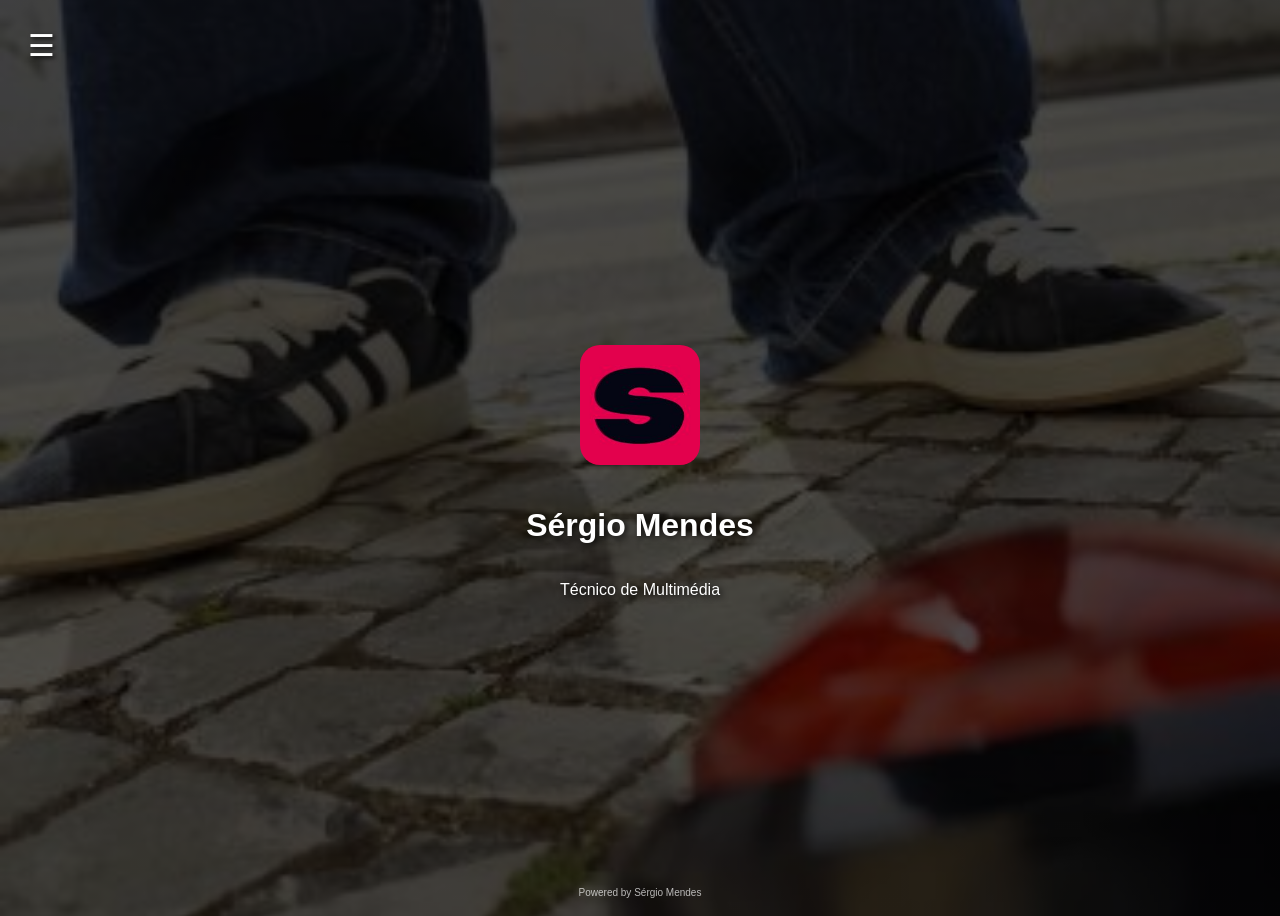
<file: index.html>
<!DOCTYPE html>
<html lang="pt">
<head>
 <meta charset="UTF-8">
 <meta name="viewport" content="width=device-width, initial-scale=1.0">
 <title>My Creative Hub</title>
 <link rel="stylesheet" href="style.css">
 <link rel="manifest" href="manifest.json">
</head>
<body class="home-bg">
 <div class="menu-container">
 <div class="hamburger" onclick="toggleMenu()">☰</div>
 <nav id="nav-menu" class="hidden">
 <a href="pap.html">A minha PAP</a>
 <a href="https://www.behance.net/teu-utilizador" target="_blank">Meu
Portfólio</a>
 <a href="mailto:email@exemplo.com">Contacto</a>
 </nav>
 </div>
 <main class="hero-content">
 <img src="assets/images/icon-192.jpg" alt="Logo" class="main-logo">
 <h1>Sérgio Mendes</h1>
 <p>Técnico de Multimédia</p>
 </main>
 <footer>Powered by Sérgio Mendes</footer>
        <script>
 function toggleMenu() {
 document.getElementById('nav-menu').classList.toggle('hidden');
 }
        </script>
    </body>
</html>
</file>
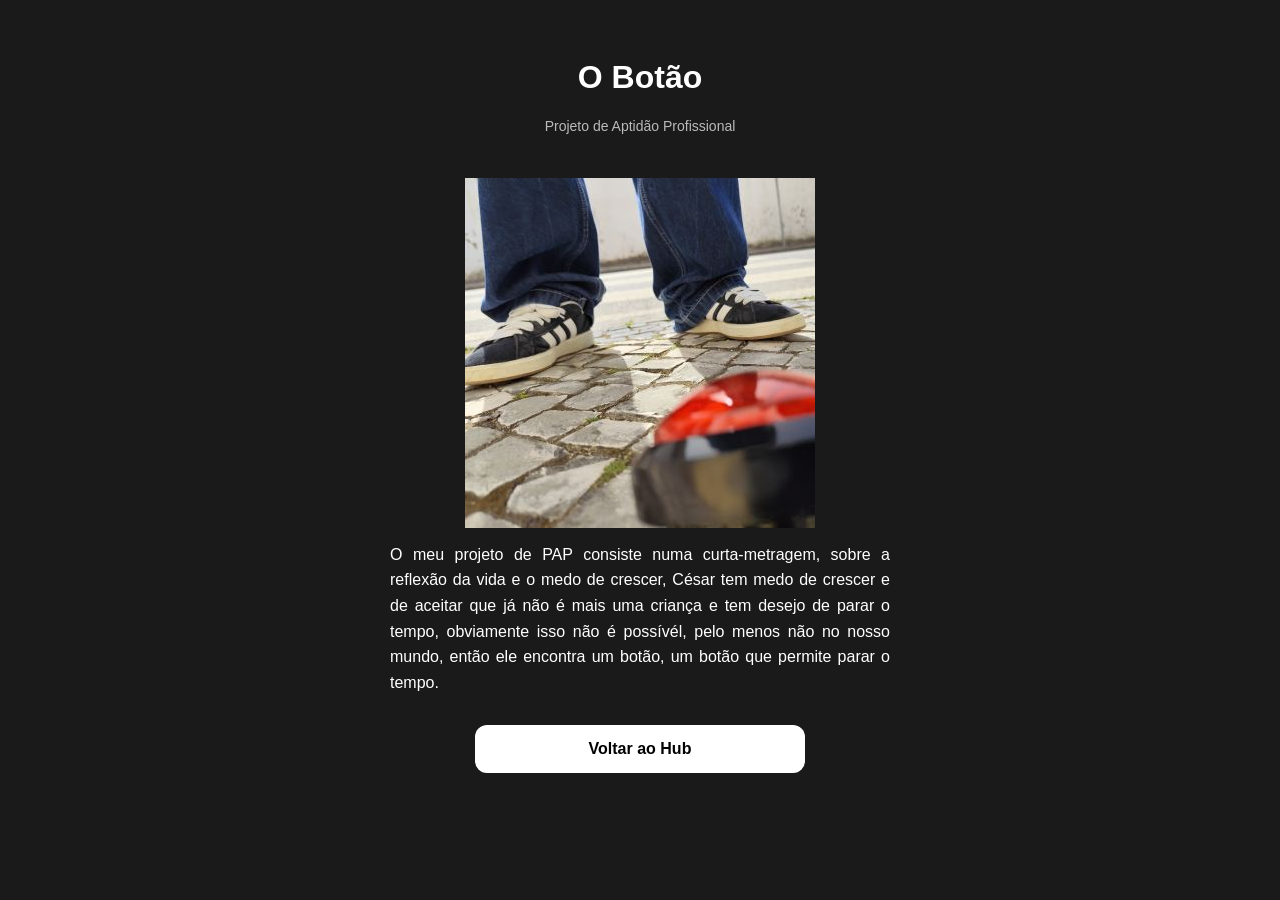
<file: pap.html>
<!DOCTYPE html>
<html lang="pt">
<head>
 <meta charset="UTF-8">
 <meta name="viewport" content="width=device-width, initial-scale=1.0">
 <title>A minha PAP - My Creative Hub</title>
 <link rel="stylesheet" href="style.css">
 <link rel="manifest" href="manifest.json">
</head>
<body>
 <header>
 <h1>O Botão</h1>
 <p class="bio">Projeto de Aptidão Profissional</p>
 </header>
 <main class="links-container">
 <div class="pap-content">
 <img src="assets/images/pap-preview.jpg" alt="Preview da PAP" class="papimage">
 <p class="pap-text">
 O meu projeto de PAP consiste numa curta-metragem, sobre a reflexão da vida e o medo de crescer, César tem medo de crescer e de aceitar que já não é mais uma criança e tem desejo de parar o tempo, obviamente isso não é possívél, pelo menos não no nosso mundo, então ele encontra um botão, um botão que permite parar o tempo.
 </p>
 </div>

 <a href="index.html" class="btn">Voltar ao Hub</a>
 </main>
</body>
</html>
</file>
<file: style.css>
{ box-sizing: border-box; margin: 0; padding: 0; }
body { font-family: 'Segoe UI', sans-serif; background-color: #1a1a1a; color: white; }
/* --- Ecrã Inicial --- */
.home-bg {
 background: linear-gradient(rgba(0,0,0,0.7), rgba(0,0,0,0.7)),
 url('assets/images/pap-preview.jpg');
 background-size: cover;
 background-position: center;
 min-height: 100vh;
 display: flex;
 flex-direction: column;
}
.menu-container { padding: 20px; }
.hamburger { font-size: 30px; cursor: pointer; text-shadow: 2px 2px 4px rgba(0,0,0,0.8);
}
.hidden { display: none; }
#nav-menu { background: rgba(255, 255, 255, 0.95); padding: 20px; border-radius: 10px;
width: 90%; margin: 10px auto; }
#nav-menu a { display: block; color: black; padding: 10px; text-decoration: none; fontweight: bold; }
.hero-content {
 flex-grow: 1;
 display: flex;
 flex-direction: column;
 align-items: center;
 justify-content: center;
 text-align: center;
 text-shadow: 2px 2px 6px rgba(0,0,0,0.9);
}
.main-logo { width: 120px; border-radius: 20px; margin-bottom: 20px; }
/* --- Página PAP --- */
/* Garantir que o header e a main da página PAP centralizam tudo */
header { text-align: center; padding: 30px 20px 10px 20px; }
header .bio { color: rgba(255,255,255,0.7); font-size: 14px; margin-top: 5px; }
.links-container {
 display: flex;
 flex-direction: column;
 align-items: center;
 padding: 20px;
}
.pap-content {
 text-align: center;
 max-width: 600px;
}
.pap-image { width: 90%; max-width: 400px; display: block; margin: 0 auto 20px auto;
border-radius: 15px; }
.pap-text { font-size: 16px; line-height: 1.6; max-width: 500px; margin: 0 auto;
padding: 10px; text-align: justify; }
/* Botão e Rodapé */
.btn {
 display: block;
 width: 80%;
 max-width: 300px;
 background: white;
 color: black;
 text-align: center;
 padding: 15px;
 margin: 20px auto;
 border-radius: 12px;
 text-decoration: none;
 font-weight: bold;
}
footer { text-align: center; color: rgba(255,255,255,0.7); font-size: 10px; padding:
10px; margin-top: auto; }
</file>
